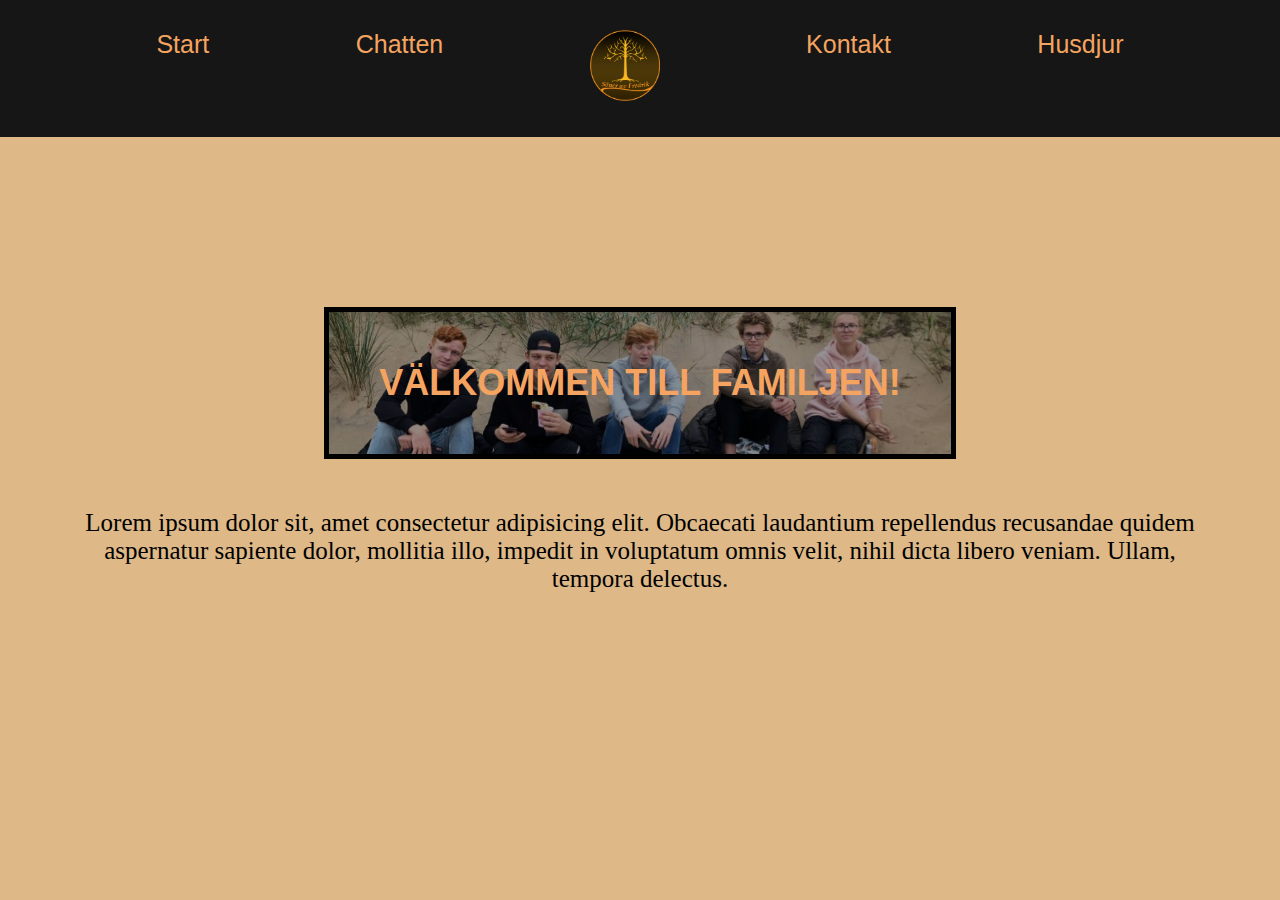
<file: index.html>
<!DOCTYPE html>
<html lang="en">

<head>
    <meta charset="UTF-8">
    <meta name="viewport" content="width=device-width, initial-scale=1.0">
    <title>Start</title>
    <link href="https://fonts.googleapis.com/icon?family=Material+Icons" rel="stylesheet">
    <link rel="stylesheet" href="css/style.css">
</head>

<body>
    <nav id="nav">
        <ul class="links">
            <li><a href="index.html">Start</a></li>
            <li><a href="chat.html">Chatten</a></li>
            <li><a href="index.html"><img class="logga" src="/img/logga.png" alt="logga"></a></li>
            <li><a href="kontakt.html">Kontakt</a></li>
            <li><a href="husdjur.html">Husdjur</a></li>
        </ul>
    </nav>

    <nav id="nav2">
        <ul class="menu">
            <li><a href="index.html">Start</a></li>
            <li><a href="husdjur.html">Husdjur</a></li>
            <li><a href="kontakt.html">Kontakt</a></li>
            <li><a href="chat.html">Chatten</a></li>
        </ul>
    </nav>

    <div class="menu-button">
        <i class="material-icons">menu</i>
    </div>

    <div class="fade-layer">

    </div>


    <div id="start">

        <main class="start-main">
            <header class="start-header overlay-tint">
                <b><a href="kontakt.html">VÄLKOMMEN TILL FAMILJEN!</a></b>
            </header>
            <p class="familj-text">
                Lorem ipsum dolor sit, amet consectetur adipisicing elit. Obcaecati laudantium repellendus recusandae
                quidem aspernatur sapiente dolor, mollitia illo, impedit in voluptatum omnis velit, nihil dicta libero
                veniam. Ullam, tempora delectus.
            </p>
        </main>
    </div>
    <script src="js/main.js"></script>
</body>

</html>
</file>
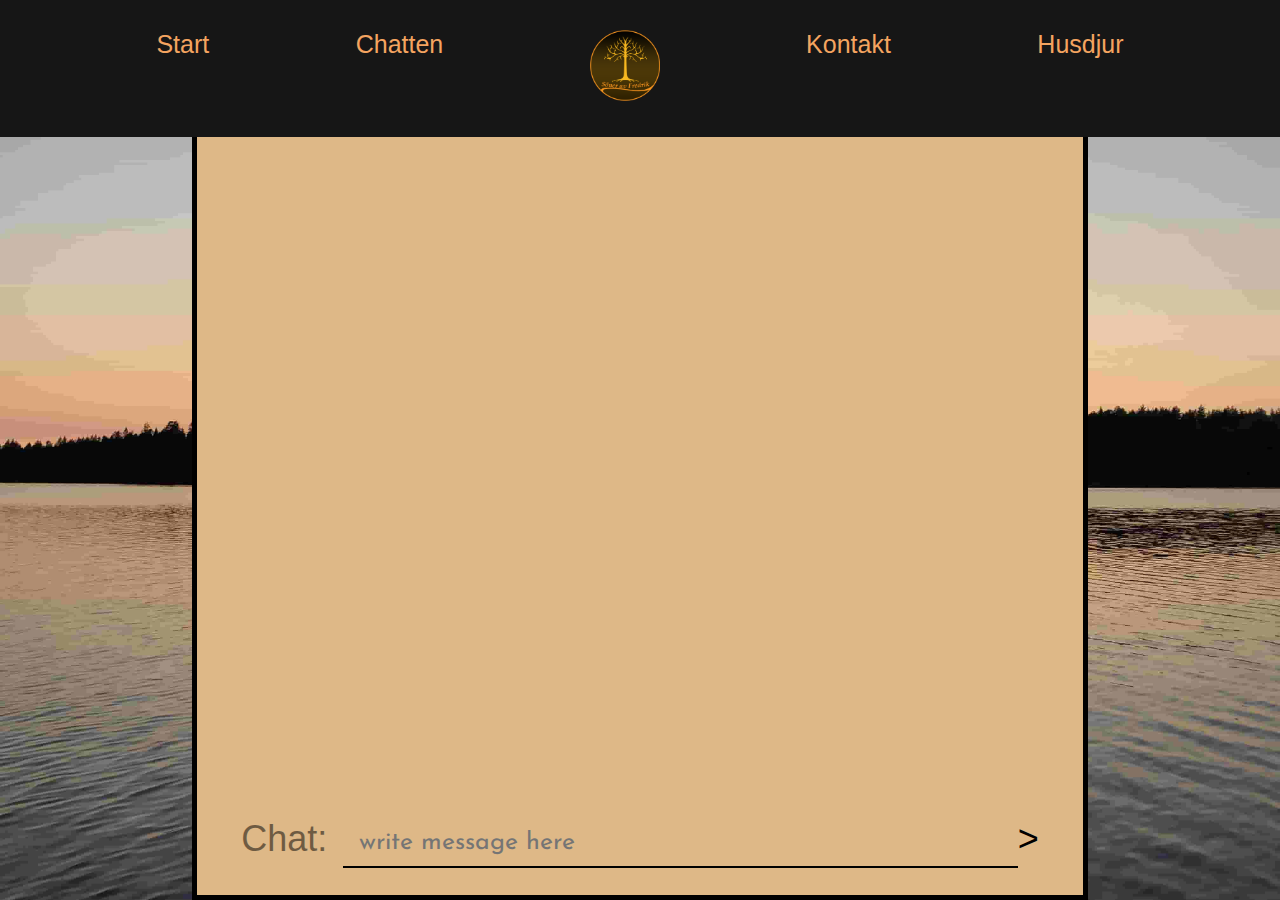
<file: chat.html>
<!DOCTYPE html>
<html lang="en">

<head>
    <meta charset="UTF-8">
    <meta name="viewport" content="width=device-width, initial-scale=1.0">
    <title>Chat</title>
    <link rel="stylesheet" href="css/style.css">
    <link href="https://fonts.googleapis.com/icon?family=Material+Icons" rel="stylesheet">
</head>

<body>
    <nav id="nav">
        <ul class="links">
            <li><a href="index.html">Start</a></li>
            <li><a href="chat.html">Chatten</a></li>
            <li><a href="index.html"><img class="logga" src="/img/logga.png" alt="logga"></a></li>
            <li><a href="kontakt.html">Kontakt</a></li>
            <li><a href="husdjur.html">Husdjur</a></li>
        </ul>
    </nav>

    <nav id="nav2">
        <ul class="menu">
            <li><a href="index.html">Start</a></li>
            <li><a href="husdjur.html">Husdjur</a></li>
            <li><a href="kontakt.html">Kontakt</a></li>
            <li><a href="chat.html">Chatten</a></li>
        </ul>
    </nav>

    <div class="menu-button">
        <i class="material-icons">menu</i>
    </div>

    <div class="fade-layer">

    </div>

    <div id="chat">
        <main class="chat-main">
            <article class="chat-article">
                <section class="write-here">
                    <label for="chat">Chat: </label>
                    <input type="text" size="" placeholder="write message here">> 
                </section>
            </article>
             
        </main>




    </div>

    <script src="js/main.js"></script>
</body>

</html>
</file>
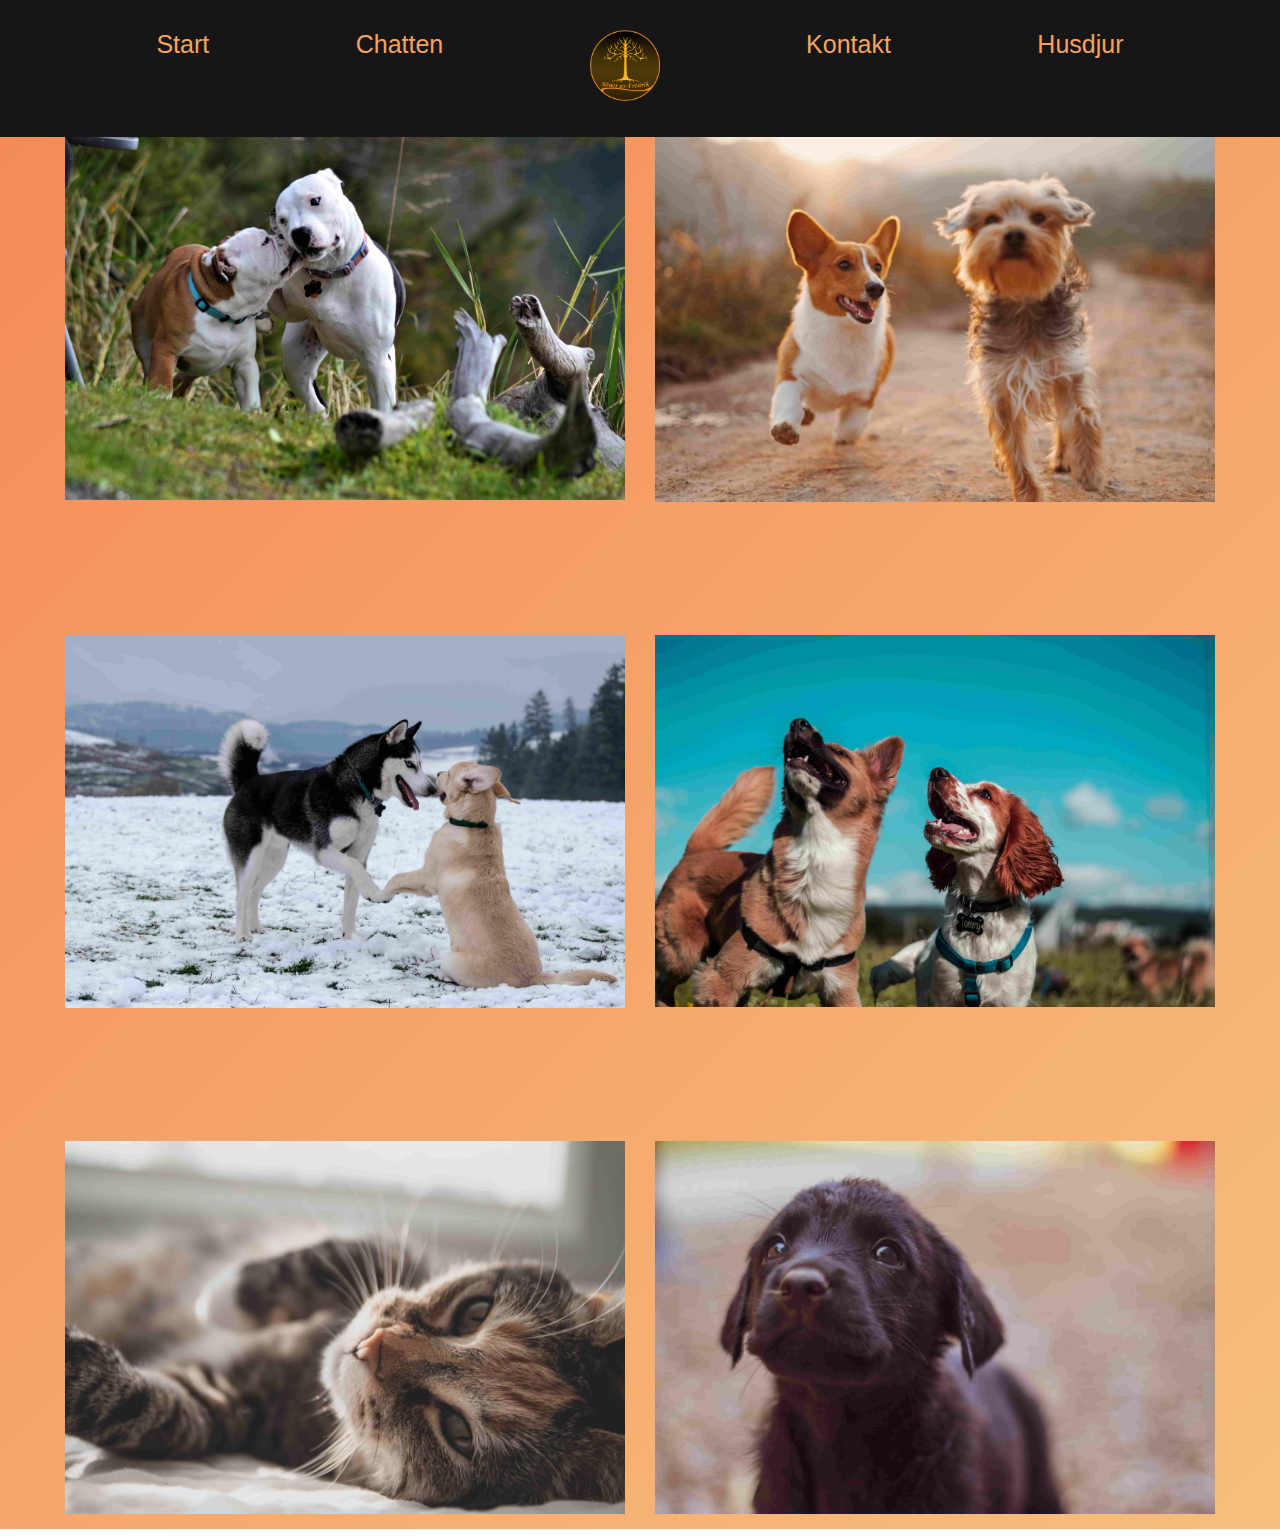
<file: husdjur.html>
<!DOCTYPE html>
<html lang="en">

<head>
    <meta charset="UTF-8">
    <meta name="viewport" content="width=device-width, initial-scale=1.0">
    <title>Husdjur</title>
    <link rel="stylesheet" href="css/style.css">
    <link href="https://fonts.googleapis.com/icon?family=Material+Icons" rel="stylesheet">
</head>

<body>
    <nav id="nav">
        <ul class="links">
            <li><a href="index.html">Start</a></li>
            <li><a href="chat.html">Chatten</a></li>
            <li><a href="index.html"><img class="logga" src="/img/logga.png" alt="logga"></a></li>
            <li><a href="kontakt.html">Kontakt</a></li>
            <li><a href="husdjur.html">Husdjur</a></li>
        </ul>
    </nav>

    <nav id="nav2">
        <ul class="menu">
            <li><a href="index.html">Start</a></li>
            <li><a href="husdjur.html">Husdjur</a></li>
            <li><a href="kontakt.html">Kontakt</a></li>
            <li><a href="chat.html">Chatten</a></li>
        </ul>
    </nav>

    <div class="menu-button">
        <i class="material-icons">menu</i>
    </div>

    <div class="fade-layer">

    </div>
    <div id="husdjur">
        <main class="husdjur-main">
            <img src="img/alvan_nee_t_0ew_sebs_43jQH.jpg" alt="">
            <img src="img/bryan_hanson_0gvntsd_2Jc8F.jpg" alt="">
            <img src="img/camilo_fierro_z7rcwq_05HUc.jpg" alt="">
            <img src="img/karl_anderson_jkdfcx_mgCZH.jpg" alt="">
            <img src="img/nathaniel_bowman_dco_jPAYj.jpg" alt="">
            <img src="img/Webp.net-compress-image.jpg" alt="">
        </main>
    </div>
    <script src="js/main.js"></script>
</body>

</html>
</file>
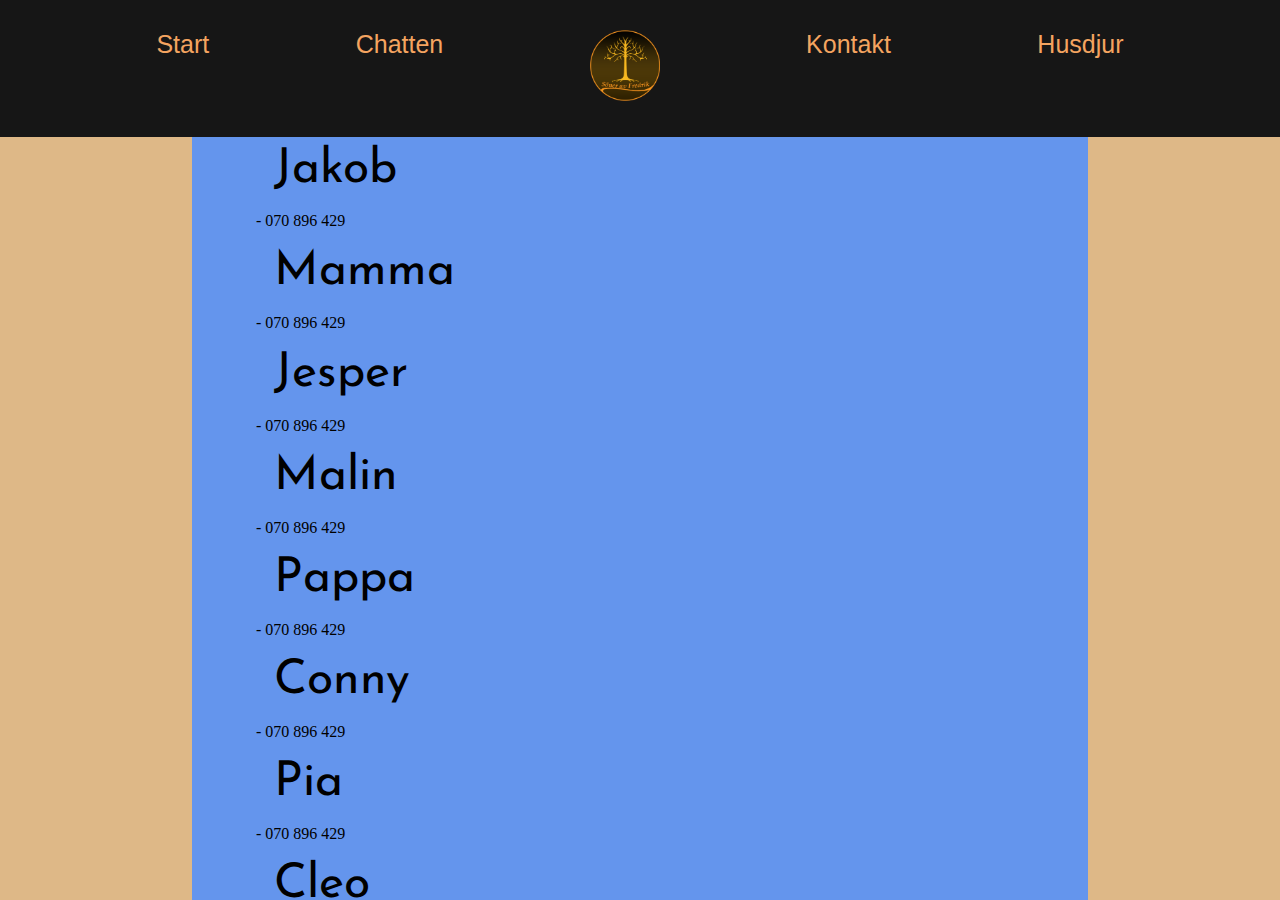
<file: kontakt.html>
<!DOCTYPE html>
<html lang="en">

<head>
    <meta charset="UTF-8">
    <meta name="viewport" content="width=device-width, initial-scale=1.0">
    <title>Kontakt</title>
    <link rel="stylesheet" href="css/style.css">
    <link href="https://fonts.googleapis.com/icon?family=Material+Icons" rel="stylesheet">
</head>

<body>
    <nav id="nav">
        <ul class="links">
            <li><a href="index.html">Start</a></li>
            <li><a href="chat.html">Chatten</a></li>
            <li><a href="index.html"><img class="logga" src="/img/logga.png" alt="logga"></a></li>
            <li><a href="kontakt.html">Kontakt</a></li>
            <li><a href="husdjur.html">Husdjur</a></li>
        </ul>
    </nav>

    <nav id="nav2">
        <ul class="menu">
            <li><a href="index.html">Start</a></li>
            <li><a href="husdjur.html">Husdjur</a></li>
            <li><a href="kontakt.html">Kontakt</a></li>
            <li><a href="chat.html">Chatten</a></li>
        </ul>
    </nav>

    <div class="menu-button">
        <i class="material-icons">menu</i>
    </div>

    <div class="fade-layer">

    </div>

    <div id="kontakt">
        <article class="kontakt-article">

            <main class="kontakt-main">
                <ul>
                    <li><a href="">Jakob </li> <a href=""></a>
                    <div>- 070 896 429</div>
                    
                    <li><a href="">Mamma</li></a>
                    <div>- 070 896 429</div>

                    <li><a href="">Jesper </li></a>
                    <div>- 070 896 429</div>
                    
                    <li><a href="">Malin</li></a>
                    <div>- 070 896 429</div>
                    
                    <li><a href="">Pappa</li></a>
                    <div>- 070 896 429</div>
                    
                    <li><a href="">Conny </li></a>
                    <div>- 070 896 429</div>
                    
                    <li><a href="">Pia </li></a>
                    <div>- 070 896 429</div>
                    
                    <li><a href="">Cleo </li></a>
                    <div>- 070 896 429</div>
                    
                    <li><a href="">Hannes </li></a>
                    <div>- 070 896 429</div>
                    
                    <li><a href="">Kalle </li></a>
                    <div>- 070 896 429</div>
                    
                    <li><a href="">Rasmus</li></a>
                    <div>- 070 896 429</div>

                    <li><a href=""></li></a>
                    <div></div>
                </ul>
            </main>
        </article>
    </div>

    <script src="js/main.js"></script>
</body>

</html>
</file>
<file: css/style.css>
@import url('https://fonts.googleapis.com/css2?family=Kavivanar&display=swap');
@import url('https://fonts.googleapis.com/css2?family=Josefin+Sans&display=swap');
* {
	box-sizing: border-box;
	margin: 0;
	padding: 0;
}

body,
html {
	scroll-behavior: smooth;
	min-height: 100vh;
}

#start {
	display: grid;
	width: 100%;
	max-width: 100%;
	text-align: center;
	grid-template-rows: 100vh;
	font-size: 36px;
}

#nav {
	display: flex;
	background-color: rgb(22, 22, 22);
	padding: 30px;
	position: fixed;
	top: 0;
	left: 0;
	width: 100%;
	display: block;
	z-index: 100;
	justify-content: center;
	height: fit-content;
}

.logga {
	width: 70px;
	height: auto;
}

img {
	width: 100%;
	height: 100%;
	object-fit: cover;
}

.overlay-tint::after {
    content: "";
    position: absolute;
    top: 0;
    left: 0;
    width: 100%;
    height: 100%;
    background: rgba(0, 0, 0, 0.6);
	opacity: 70%;
}

.overlay-tint > * {
    z-index: 1;
}

.links {
	display: flex;
	justify-content: space-evenly;
	list-style: none;
	height: auto;
	width: 100%;
}

.links li a {
	text-decoration: none;
	color: sandybrown;
	margin: 20px;
	font-family: sans-serif;
	font-size: 25px;
}

.links li a:hover{
	color: rgb(206, 21, 21);
	transition: 0.1s;
}

.start-header {
	display: flex;
	justify-content: center;
	background: url("/img/pojkar.png");
	background-size: cover;
	background-position: center;
	padding: 50px;
	max-width: 100%;
	margin-bottom: 50px;
	font-family: 'Gill Sans', 'Gill Sans MT', Calibri, 'Trebuchet MS', sans-serif;
	position: relative;
	color: rgb(255, 150, 21);
	border: 5px solid rgb(0, 0, 0);
}

header a {
	text-decoration: none;
	color: sandybrown;
	
}

header a:hover {
	color: rgb(224, 77, 77);
	transition: 0.1s;
}

.start-main {
	display: flex;
	justify-content: center;
	align-items: center;
	flex-direction: column;
	background-color: burlywood;
	transition: all 0.5s ease;
	padding: 2em;
}

.familj-text {
	font-size: 25px;
	font-family: cursive;
}

/*här kommer kod för husdjursidan*/

#husdjur {
	background: linear-gradient(-45deg, burlywood, rgb(243, 243, 184), rgb(247, 209, 139), rgb(245, 136, 86));
	background-size: 400% 400%;
	animation: gradient 10s ease infinite;
}

@keyframes gradient {
	0% {
		background-position: 0% 50%;
	}
	50% {
		background-position: 100% 50%;
	}
	100% {
		background-position: 0% 50%;
	}
}

.husdjur-main {
	margin: 10px 50px;
	display: flex;
	justify-content: space-around;
	flex-direction: row-reverse;
	flex-wrap: wrap;
}

.husdjur-main img {
	transition: 0.5s;
	padding: 15px;
	padding-top: 10%;
	width: 50%;
}

.husdjur-main img:hover {
	transform: scale(1.05);
}

/*här kommer kod för chatten*/

#chat {
	display: grid;
	width: 100%;
	max-width: 100%;
	text-align: center;
	grid-template-rows: 100vh;
	font-size: 36px;
}

.chat-main {
	display: flex;
	justify-content: center;
	background-image: url(/img/sjö.jpg);
	background-size: cover;
	height: 100vh;
}

.chat-article {
	display: flex;
	flex-direction: row-reverse;
	justify-content: center;
	background-color: burlywood;
	height: 100vh;
	width: 70%;
	margin-bottom: 50px;
	font-family: 'Gill Sans', 'Gill Sans MT', Calibri, 'Trebuchet MS', sans-serif;
	position: relative;
	border: 5px solid rgb(0, 0, 0);
}

.write-here {
	display: flex;
	justify-content: left;
	width: 90%;
	position: absolute;
	bottom: 0;
	padding-bottom: 3%;
}


input[type=text] {
	width: 90%;
	height: 50px;
	background-color: burlywood;
	color: black;
	border: none;
	border-bottom: 2px solid black;
	outline: none;
	font-size: 25px;
	font-family: 'Josefin Sans', sans-serif;
	padding-left: 2%;
}

input[type=text]:focus {
	background-color: rgb(219, 167, 99);
  }

label {
	opacity: 50%;
	padding-right: 2%;
}

/*här kommer kod för kontakt*/

.kontakt-article {
	display: flex;
	justify-content: center;
	height: 100vh;
	background-color: burlywood;
}

.kontakt-main {
	height: 100vh;
	width: 70%;
	background-color: cornflowerblue;
	padding-top: 10%;
	display: flex;
	justify-content: left;
	overflow: scroll;
	padding-left: 5%;	
}

.kontakt-main li {
	display: inline-block;
	padding: 10%;
	list-style: none;
	font-size: 300%;
	font-family: 'Josefin Sans', sans-serif;
}

.kontakt-main li a {
	text-decoration: none;
	color: black;
}

.kontakt-main li a:hover {
	color: coral;
}

@media screen and (max-width: 768px) {
	#nav {
		display: none;
	}

	.menu-button i.material-icons {
		font-size: 4rem;
	}
	.menu-button {
		cursor: pointer;
		display: inline;
	}
	.menu {
		height: 100vh;
		width: 65%;
		background: rgb(255, 165, 105);
		position: fixed;
		top: 0;
		left: -90%;
		transition: left 0.2s;
		box-shadow: 10px 0px 21px -10px rgba(0, 0, 0, 0.75);
		z-index: 10;
		padding: 10%;
		list-style-type: none;		
	}

	.menu li a {
		display: inline-block;
		padding: 20px;
		text-decoration: none;
		color: black;
		font-size: 30px;
		font-family: 'Josefin Sans', sans-serif;
	}

	.menu-button i.material-icons {
		font-size: 2.5rem;
	}
	.show {
		left: 0;
	}
	.fade-layer {
		position: fixed;
		top: 0;
		left: 0;
		right: 0;
		bottom: 0;
		background-color: rgba(0, 0, 0, 0.5);
		display: none;
		z-index: 5;
	}
	.fade-layer.visible {
		display: block;
	}

	.husdjur-main img {
		width: 100%;
		padding: 10px;
	}

	.chat-article {
		height: 90vh;
		width: 90%;
	}

	label {
		display: none;
	}

	input[type=text] {
		padding: 5%;
	}
	
	.kontakt-main {
		width: 100%;
	}

}

@media screen and (min-width: 768px) {
    .menu-button {
        display: none;
    }

    .menu {
        display: none;
    }
}
</file>
